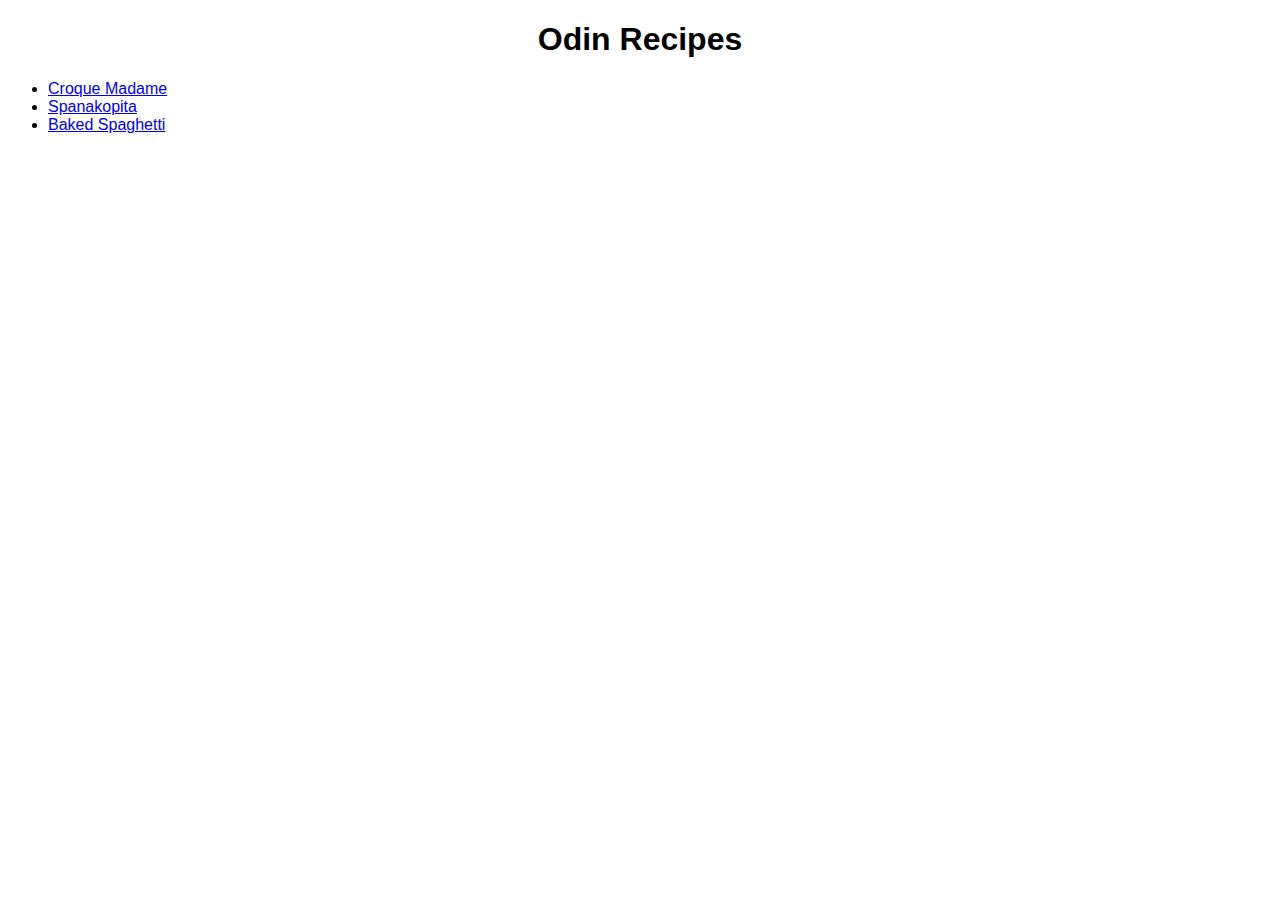
<file: index.html>
<!DOCTYPE html>
<htmnl lang="en">
    <head>
        <meta charset="UTF-8">
        <title>Odin Recipes</title>
        <link rel="stylesheet" href="style.css">
    </head>

    <body>
        <h1>Odin Recipes</h1>

        <ul>
            <li><a href="./recipes/croque-madame.html">Croque Madame</a></li>
            <li><a href="./recipes/spanakopita.html">Spanakopita</a></li>
            <li><a href="./recipes/baked-spaghetti.html">Baked Spaghetti</a></li>
        </ul>
        

    </body>
</htmnl>
</file>
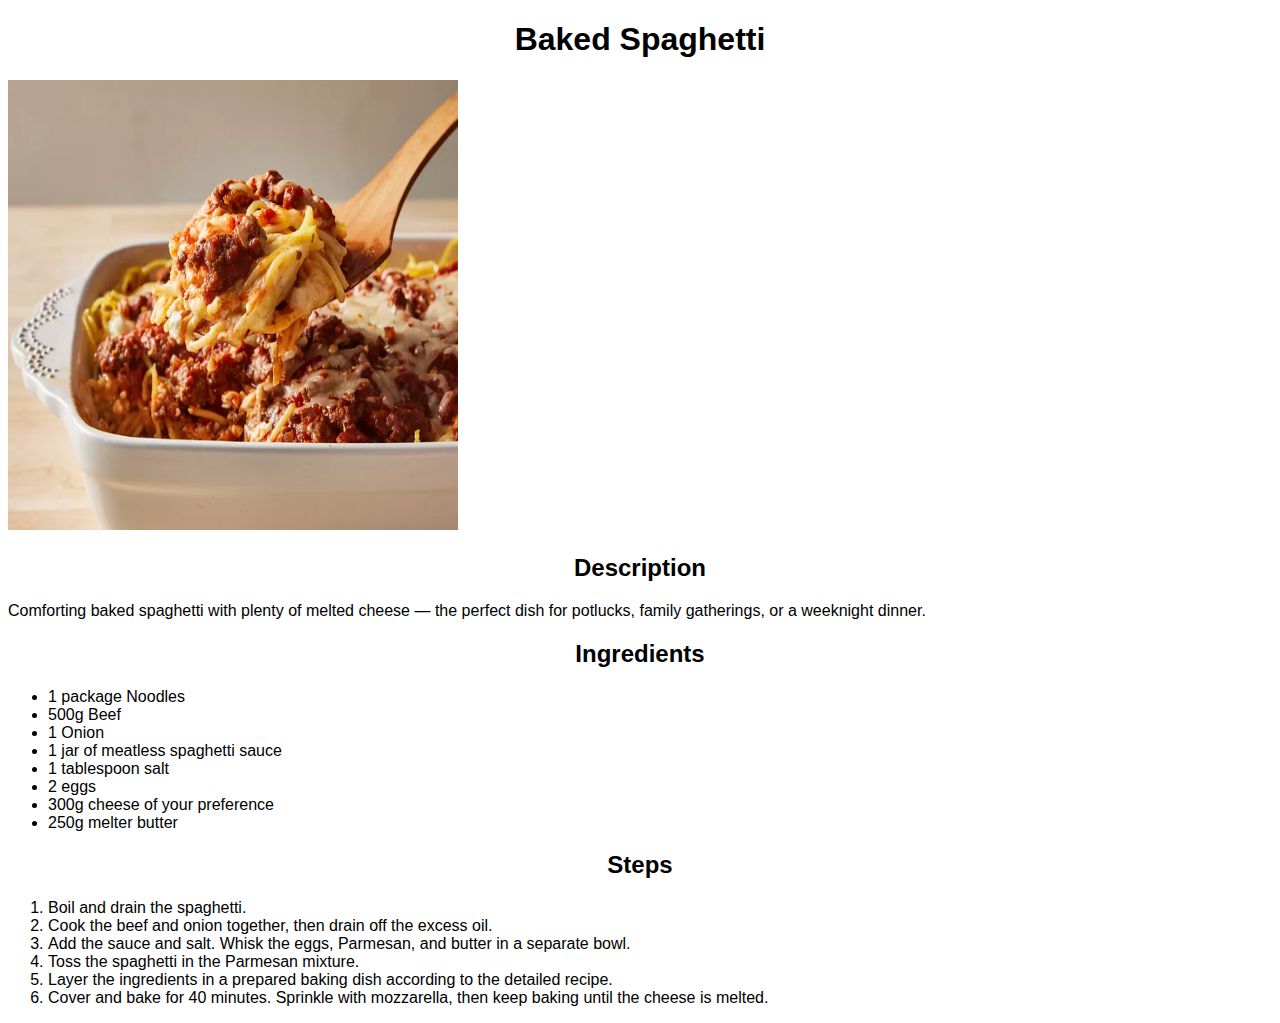
<file: recipes/baked-spaghetti.html>
<!DOCTYPE html>
<html lang="en">
    <head>
        <meta charset="UTF-8">
        <title>Baked Spaghetti Recipe</title>
        <link rel="stylesheet" href="../style.css">
    </head>

    <body>
        <h1>Baked Spaghetti</h1>

        <img src="../images/baked-spaghetti.png" alt="Baked Spaghetti"
        height="450" width="450">

        <h2>Description</h2>

        <p>Comforting baked spaghetti with plenty of melted cheese — 
            the perfect dish for potlucks, family gatherings, 
            or a weeknight dinner.</p>

        <h2>Ingredients</h2>
        <ul>
            <li>1 package Noodles</li>
            <li>500g Beef</li>
            <li>1 Onion</li>
            <li>1 jar of meatless spaghetti sauce</li>
            <li>1 tablespoon salt</li>
            <li>2 eggs</li>
            <li>300g cheese of your preference</li>
            <li>250g melter butter</li>
        </ul>
        
        <h2>Steps</h2>
        <ol>
            <li>Boil and drain the spaghetti. </li>
            <li>Cook the beef and onion together, then drain off the excess oil. </li>
            <li>Add the sauce and salt. Whisk the eggs, Parmesan, and butter in a separate bowl.</li>
            <li>Toss the spaghetti in the Parmesan mixture.</li>
            <li>Layer the ingredients in a prepared baking dish according to the detailed recipe.</li>
            <li>Cover and bake for 40 minutes. Sprinkle with mozzarella, then keep baking until the cheese is melted.</li>
        </ol>
    </body>
</html>
</file>
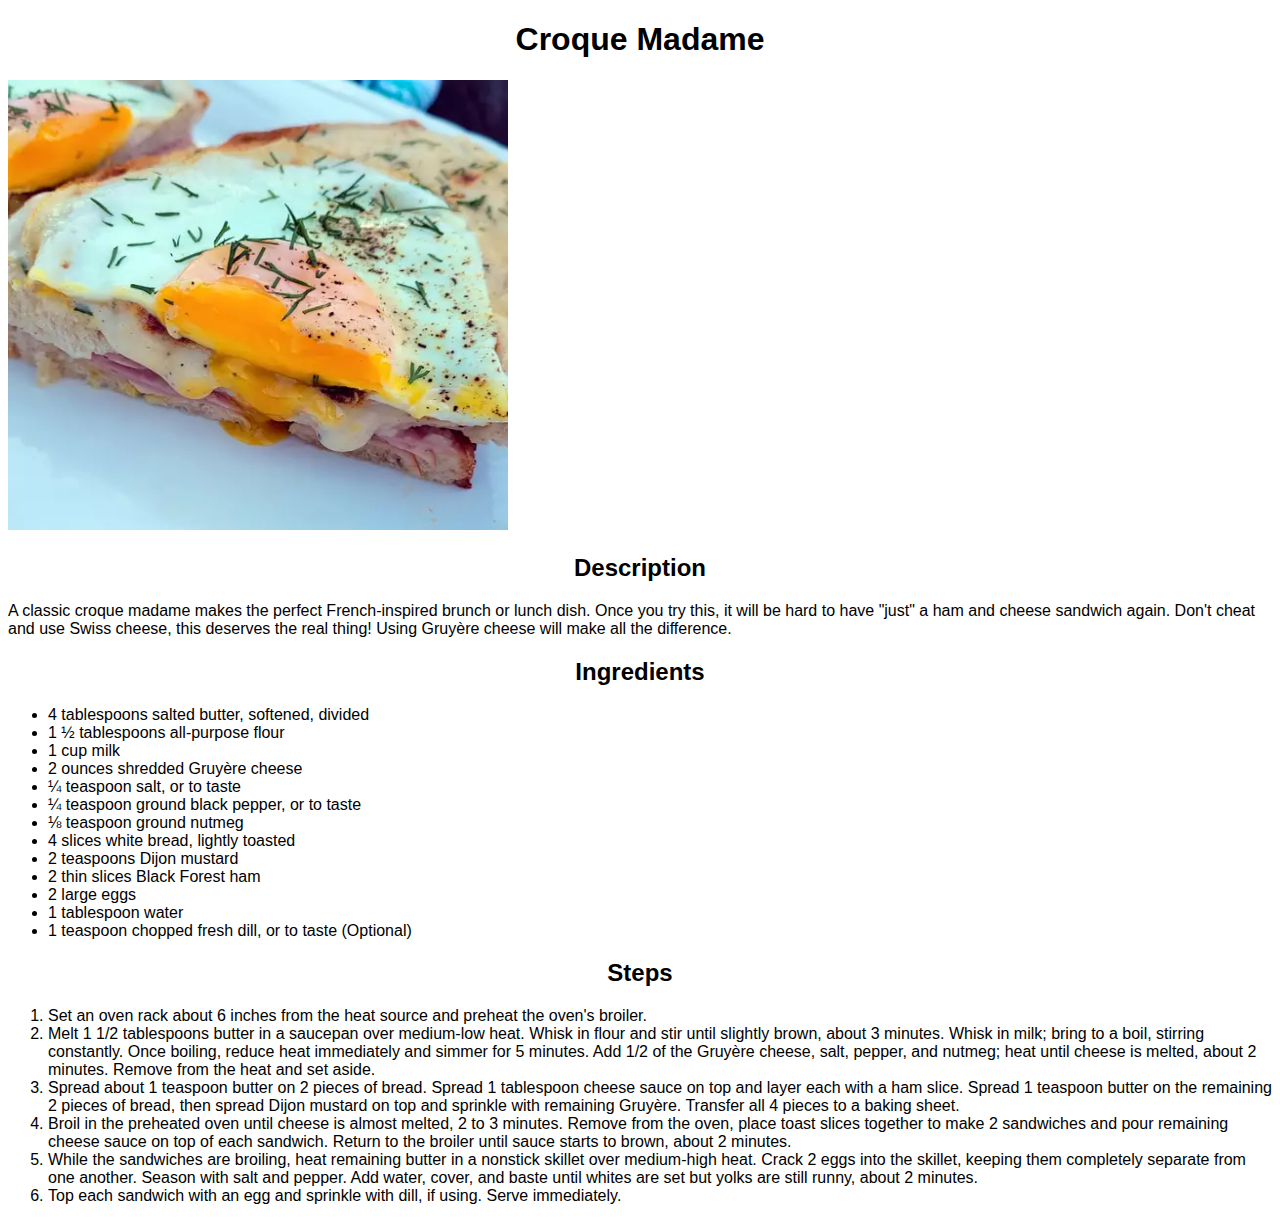
<file: recipes/croque-madame.html>
<!DOCTYPE html>
<html lang="en">
    <head>
        <meta charset="UTF-8">
        <title>Croque Madame Recipe</title>
        <link rel="stylesheet" href="../style.css">
    </head>

    <body>
        <h1>Croque Madame</h1>

        <img src="../images/croque-madame.png" 
             alt="A dish of croque madame" 
             height="450" width="500">

        <h2>Description</h2>
        <p>A classic croque madame makes the perfect French-inspired 
            brunch or lunch dish. Once you try this, it will be hard 
            to have "just" a ham and cheese sandwich again. Don't cheat 
            and use Swiss cheese, this deserves the real thing! 
            Using Gruyère cheese will make all the difference.</p>

        <h2>Ingredients</h2>
        <ul>
            <li>4 tablespoons salted butter, softened, divided</li>
            <li>1 ½ tablespoons all-purpose flour</li>
            <li>1 cup milk</li>
            <li>2 ounces shredded Gruyère cheese</li>
            <li>¼ teaspoon salt, or to taste</li>
            <li>¼ teaspoon ground black pepper, or to taste</li>
            <li>⅛ teaspoon ground nutmeg</li>
            <li>4 slices white bread, lightly toasted</li>
            <li>2 teaspoons Dijon mustard</li> 
            <li>2 thin slices Black Forest ham</li>   
            <li>2 large eggs</li>    
            <li>1 tablespoon water</li>    
            <li>1 teaspoon chopped fresh dill, or to taste (Optional)</li>    
        </ul>

        <h2>Steps</h2>
        <ol>
            <li>Set an oven rack about 6 inches from the heat 
                source and preheat the oven's broiler.</li>
            <li>Melt 1 1/2 tablespoons butter in a saucepan over 
                medium-low heat. Whisk in flour and stir until slightly 
                brown, about 3 minutes. Whisk in milk; bring to a boil, 
                stirring constantly. Once boiling, reduce heat immediately 
                and simmer for 5 minutes. Add 1/2 of the Gruyère cheese, 
                salt, pepper, and nutmeg; heat until cheese is melted, 
                about 2 minutes. Remove from the heat and set aside.</li>
            <li>Spread about 1 teaspoon butter on 2 pieces of bread. 
                Spread 1 tablespoon cheese sauce on top and layer each with 
                a ham slice. Spread 1 teaspoon butter on the remaining 2 
                pieces of bread, then spread Dijon mustard on top and 
                sprinkle with remaining Gruyère. Transfer all 4 pieces to 
                a baking sheet.</li>
            <li>Broil in the preheated oven until cheese is almost melted, 
                2 to 3 minutes. Remove from the oven, place toast slices 
                together to make 2 sandwiches and pour remaining cheese 
                sauce on top of each sandwich. Return to the broiler until 
                sauce starts to brown, about 2 minutes.</li>
            <li>While the sandwiches are broiling, heat remaining butter in 
                a nonstick skillet over medium-high heat. Crack 2 eggs into 
                the skillet, keeping them completely separate from one 
                another. Season with salt and pepper. Add water, cover, and 
                baste until whites are set but yolks are still runny, about 
                2 minutes.</li>
            <li>Top each sandwich with an egg and sprinkle with dill, 
                if using. Serve immediately.</li>
        </ol>

    </body>
</html>
</file>
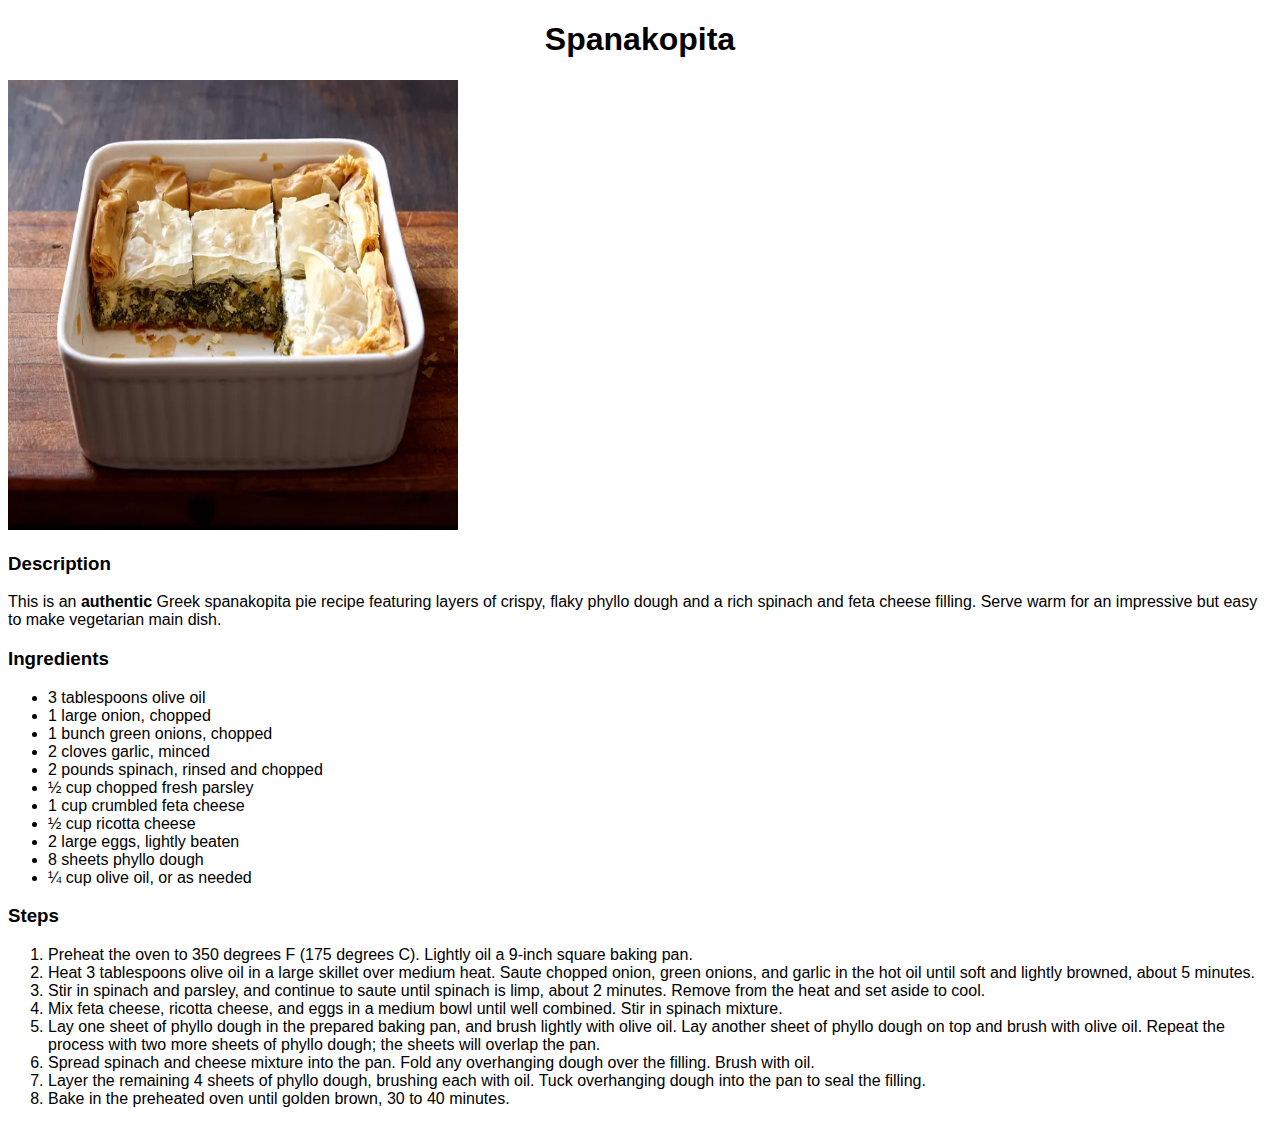
<file: recipes/spanakopita.html>
<!DOCTYPE html>
<html>
    <head>
        <meta charset="UTF-8">
        <title>Spanakopita Recipe</title>
        <link rel="stylesheet" href="../style.css">
    </head>

    <body>
        <h1>Spanakopita</h1>

        <img src="../images/spanakopita.png" alt="spanakopita dish"
        height="450" width="450">

        <h3>Description</h3>
        <p>This is an <strong>authentic</strong> Greek spanakopita pie recipe featuring 
            layers of crispy, flaky phyllo dough and a rich spinach and 
            feta cheese filling. Serve warm for an impressive but 
            easy to make vegetarian main dish.</p>

        <h3>Ingredients</h3>
        <ul>
            <li>3 tablespoons olive oil</li>
            <li>1 large onion, chopped</li>
            <li>1 bunch green onions, chopped</li>
            <li>2 cloves garlic, minced</li>
            <li>2 pounds spinach, rinsed and chopped</li>
            <li>½ cup chopped fresh parsley</li>
            <li>1 cup crumbled feta cheese</li>
            <li>½ cup ricotta cheese</li>
            <li>2 large eggs, lightly beaten</li>
            <li>8 sheets phyllo dough</li>
            <li>¼ cup olive oil, or as needed</li>
        </ul>

        <h3>Steps</h3>
        <ol>
            <li>Preheat the oven to 350 degrees F (175 degrees C). Lightly oil a 9-inch square baking pan.</li>
            <li>Heat 3 tablespoons olive oil in a large skillet over medium heat. Saute chopped onion, green onions, and garlic in the hot oil until soft and lightly browned, about 5 minutes.</li>
            <li>Stir in spinach and parsley, and continue to saute until spinach is limp, about 2 minutes. Remove from the heat and set aside to cool.</li>
            <li>Mix feta cheese, ricotta cheese, and eggs in a medium bowl until well combined. Stir in spinach mixture.</li>
            <li>Lay one sheet of phyllo dough in the prepared baking pan, and brush lightly with olive oil. Lay another sheet of phyllo dough on top and brush with olive oil. Repeat the process with two more sheets of phyllo dough; the sheets will overlap the pan.</li>
            <li>Spread spinach and cheese mixture into the pan. Fold any overhanging dough over the filling. Brush with oil.</li>
            <li>Layer the remaining 4 sheets of phyllo dough, brushing each with oil. Tuck overhanging dough into the pan to seal the filling.</li>
            <li>Bake in the preheated oven until golden brown, 30 to 40 minutes.</li>
        </ol>
    </body>
</html>
</file>
<file: style.css>
body {
    font-family: Verdana, sans-serif;
}

h1, h2 {
    text-align: center;
}
</file>
